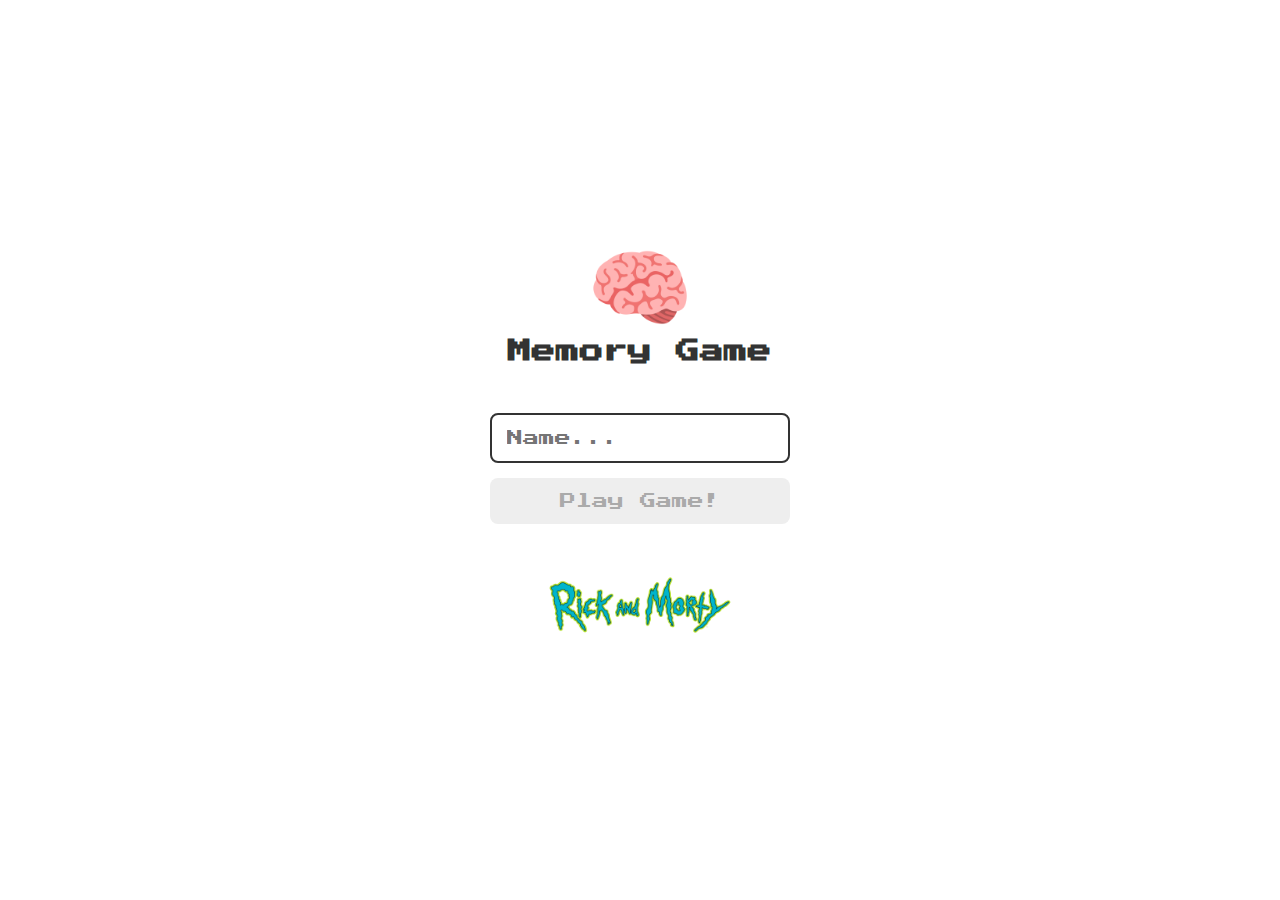
<file: index.html>
<!DOCTYPE html>
<html lang="en">
<head>
    <meta charset="UTF-8">
    <meta name="viewport" content="width=device-width, initial-scale=1.0">
    <!-- CSS -->
    <link rel="stylesheet" href="./src/css/reset.css">
    <link rel="stylesheet" href="./src/css/login.css">
    <!-- JS -->
    <script defer src="./src/js/login.js"></script>
    <!--  -->
    <link rel="shortcut icon" href="./img/brain.png" type="image/x-icon">
    <title>Jogo da memória | Login</title>
</head>
<body>
    
    <form class="login-form">

        <div class="login-header">
            <img src="./img/brain.png" alt="brain img">
            <h1>Memory Game</h1>
        </div>

        <input type="text" class="login-input" id="login-input" placeholder="Name..." data-joel="Joel">
        <button type="submit" class="login-button" id="login-button" disabled>Play Game!</button>

        <img class="logo-img" src="./img/logo.png" alt="logo-img">
    </form>

</body>
</html>
</file>
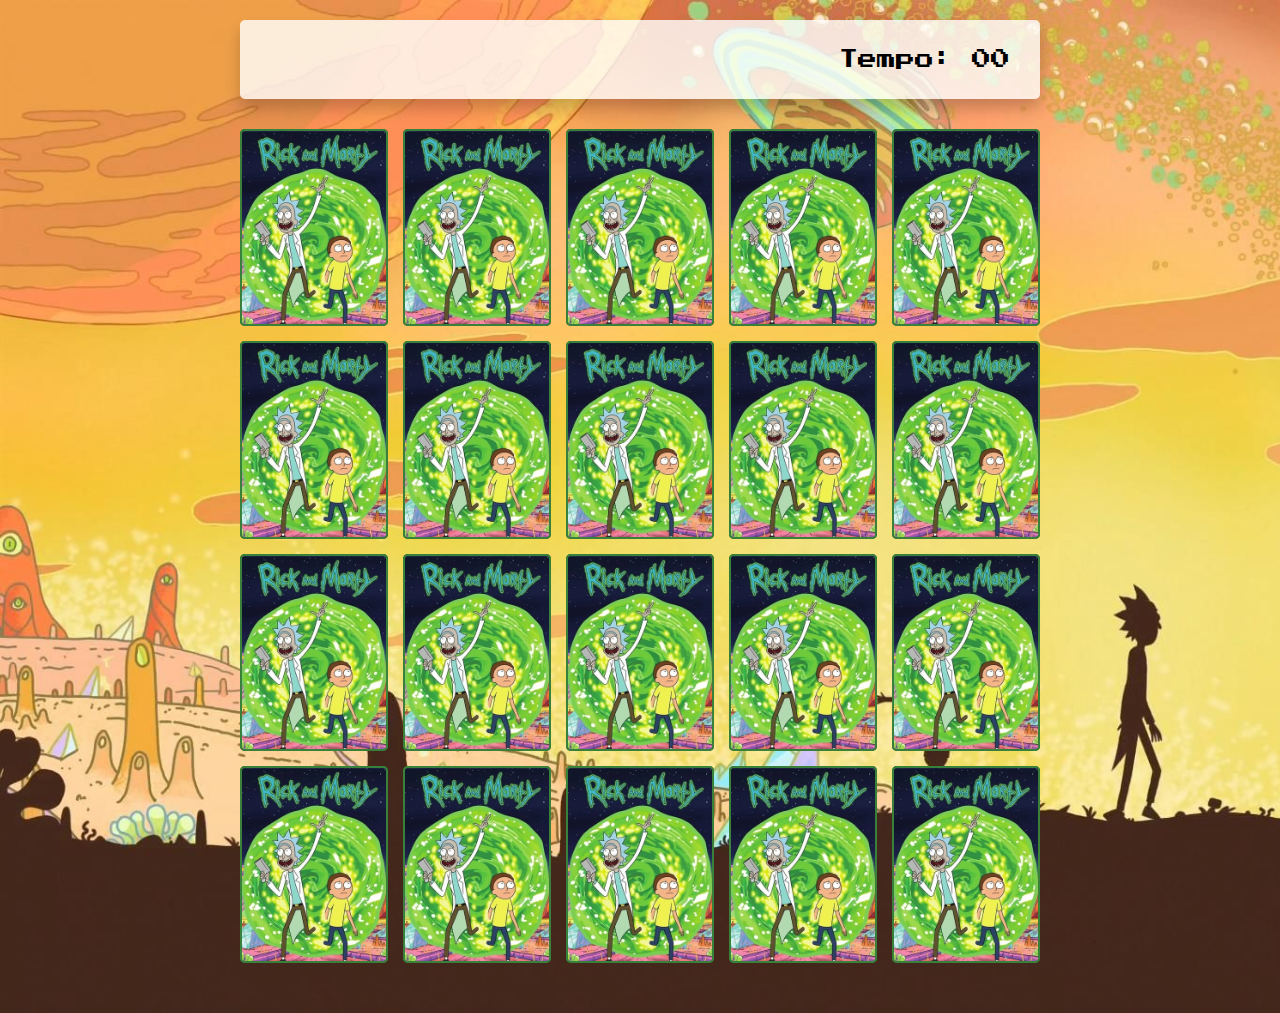
<file: pages/game.html>
<!DOCTYPE html>
<html lang="en">
<head>
    <meta charset="UTF-8">
    <meta name="viewport" content="width=device-width, initial-scale=1.0">
    <!-- CSS -->
    <link rel="stylesheet" href="../src/css/reset.css">
    <link rel="stylesheet" href="../src/css/game.css">
    <!-- SCRIPT -->
    <script defer src="../src/js/game.js"></script>
    <!--  -->
    <link rel="shortcut icon" href="../img/brain.png" type="image/x-icon">
    <title>Jogo da memória</title>
</head>
<body>
    
    <header>
        <span id="player"></span>
        <span>Tempo: <span id="timer">00</span></span>
    </header>

    <div class="grid">
    </div>

</body>
</html>
</file>
<file: src/css/login.css>
.login-form {
    min-height: 100vh;
    display: flex;
    flex-direction: column;
    justify-content: center;
    align-items: center;
}

.login-header {
    display: flex;
    flex-direction: column;
    justify-content: center;
    align-items: center;
    margin-bottom: 50px;
}

.login-header img {
    width: 100px;
}

.login-header h1 {
    color: #333;
    font-size: 1.5em;
}

.login-input {
    padding: 15px;
    border: 2px solid #333;
    border-radius: 8px;
    font-size: 1em;
    color: #333;
    margin-bottom: 15px;
    width: 100%;
    max-width: 300px;
}

.login-button {
    padding: 15px;
    background-color: #ee665c;
    border-radius: 8px;
    font-size: 1em;
    color: #fff;
    cursor: pointer;
    width: 100%;
    max-width: 300px;
    margin-bottom: 25px;
}

.login-button:disabled {
    background-color: #eee;
    color: #aaa;
    cursor: auto;
}

.logo-img {
    width: 200px;
}
</file>
<file: src/css/game.css>
body {
    padding: 20px 20px 50px;
    width: 100%;
    min-height: 100vh;
    display: flex;
    flex-direction: column;
    justify-content: center;
    align-items: center;
    background-image: url("../../img/bg.jpg");
    background-size: cover;
    background-repeat: no-repeat;
}

header {
    padding: 30px;
    font-size: 1.2em;
    width: 100%;
    max-width: 800px;
    display: flex;
    align-items: center;
    justify-content: space-between;
    background-color: rgba(255, 255, 255, .8);
    margin-bottom: 30px;
    border-radius: 5px;
    box-shadow: 0 10px 15px rgba(0, 0, 0, 0.200);
}

.grid {
    width: 100%;
    max-width: 800px;
    margin: 0 auto;
    display: grid;
    grid-template-columns: repeat(5, 1fr);
    gap: 15px;
}

.card {
    aspect-ratio: 3/4;
    width: 100%;
    background-color: #333;
    border-radius: 5px;
    position: relative;
    transition: all 0.4s ease;
    transform-style: preserve-3d;
}

.face {
    width: 100%;
    height: 100%;
    position: absolute;
    background-size: cover;
    background-position: center;
    border: 2px solid #39813a;
    border-radius: inherit;
    transition: all 400ms ease;
}

.front {
    transform: rotateY(180deg);
}

.back {
    background-image: url(../../img/back.png);
    backface-visibility: hidden;
}

.reveal-card {
    transform: rotateY(180deg);
}

.disabled-card {
    filter: brightness(0.7);
    opacity: 0.5;
}

@media(max-width: 700px) {
    .grid {
        grid-template-columns: repeat(4, 1fr);
    }
}

@media(max-width: 500px) {
    header {
        font-size: 0.9em;
    }

    .grid {
        grid-template-columns: repeat(3, 1fr);
    }
}

@media(max-width: 350px) {
    header {
        font-size: 0.8em;
    }
}
</file>
